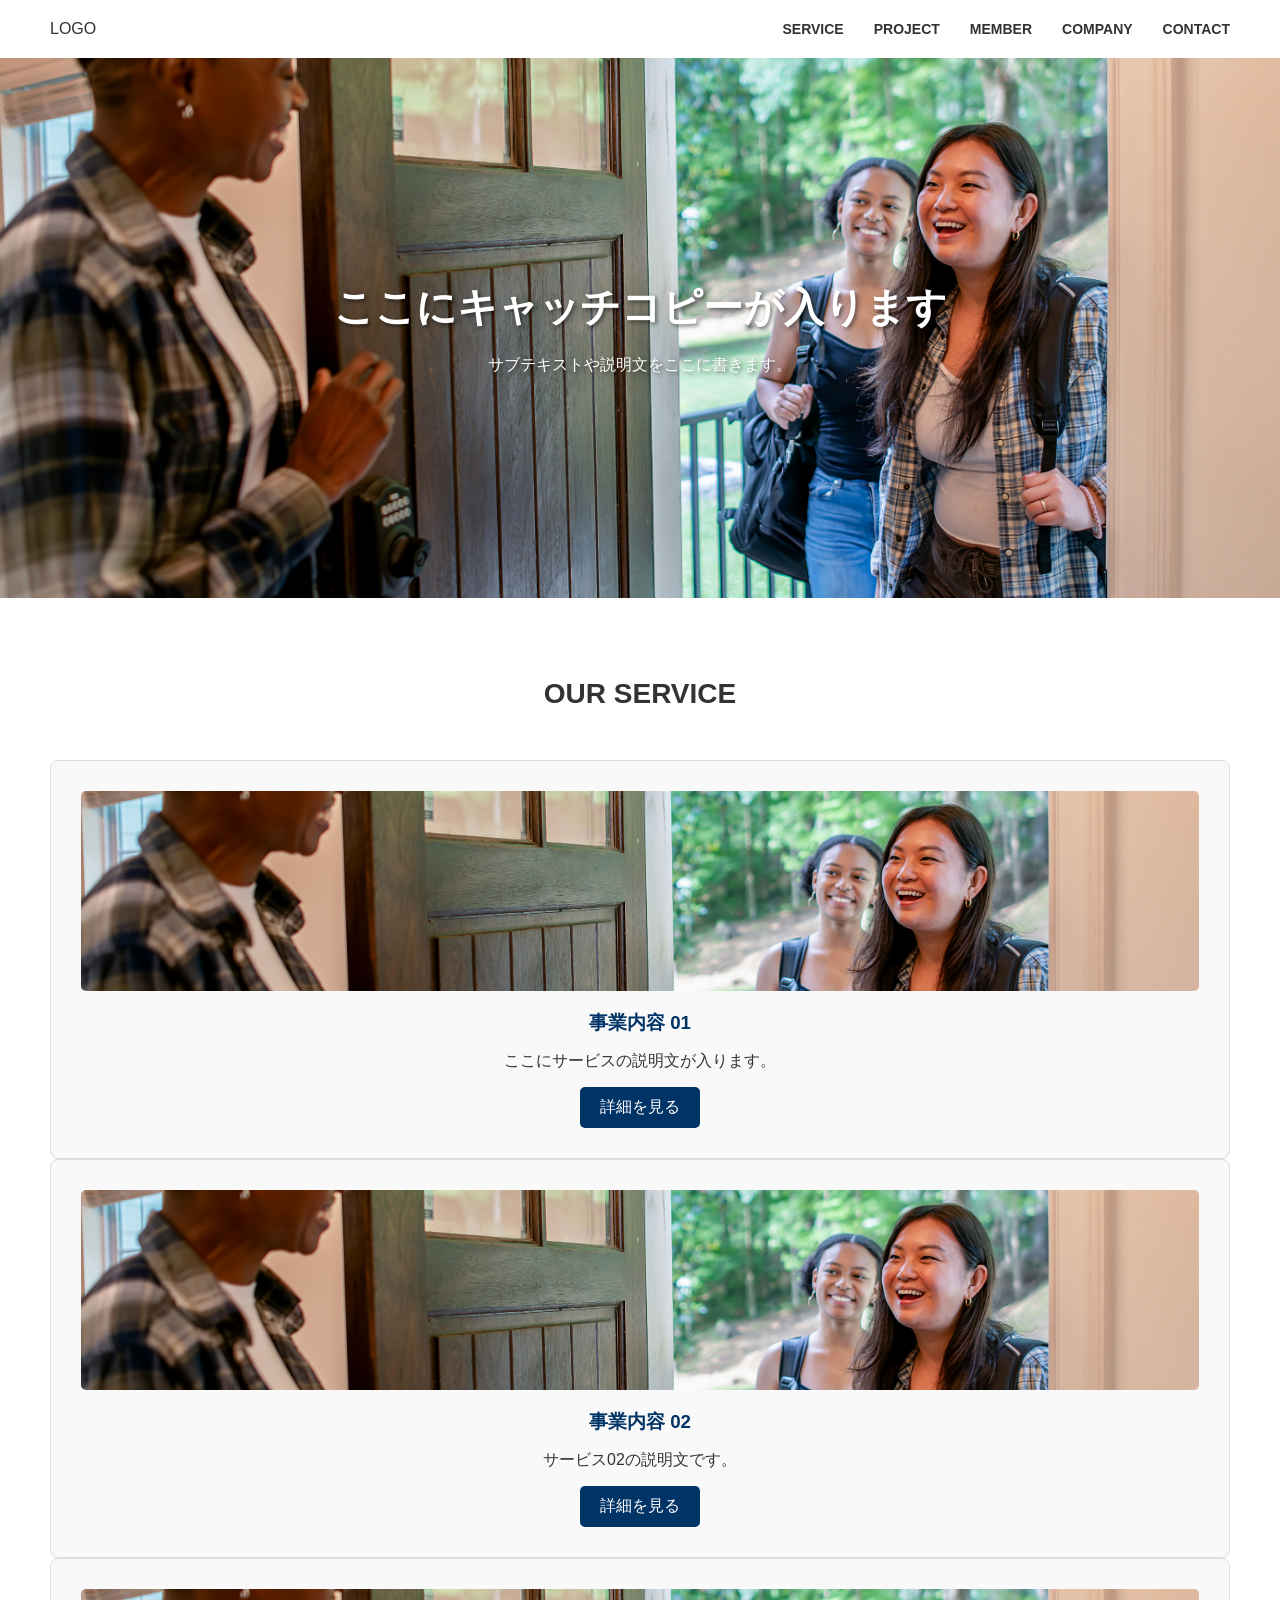
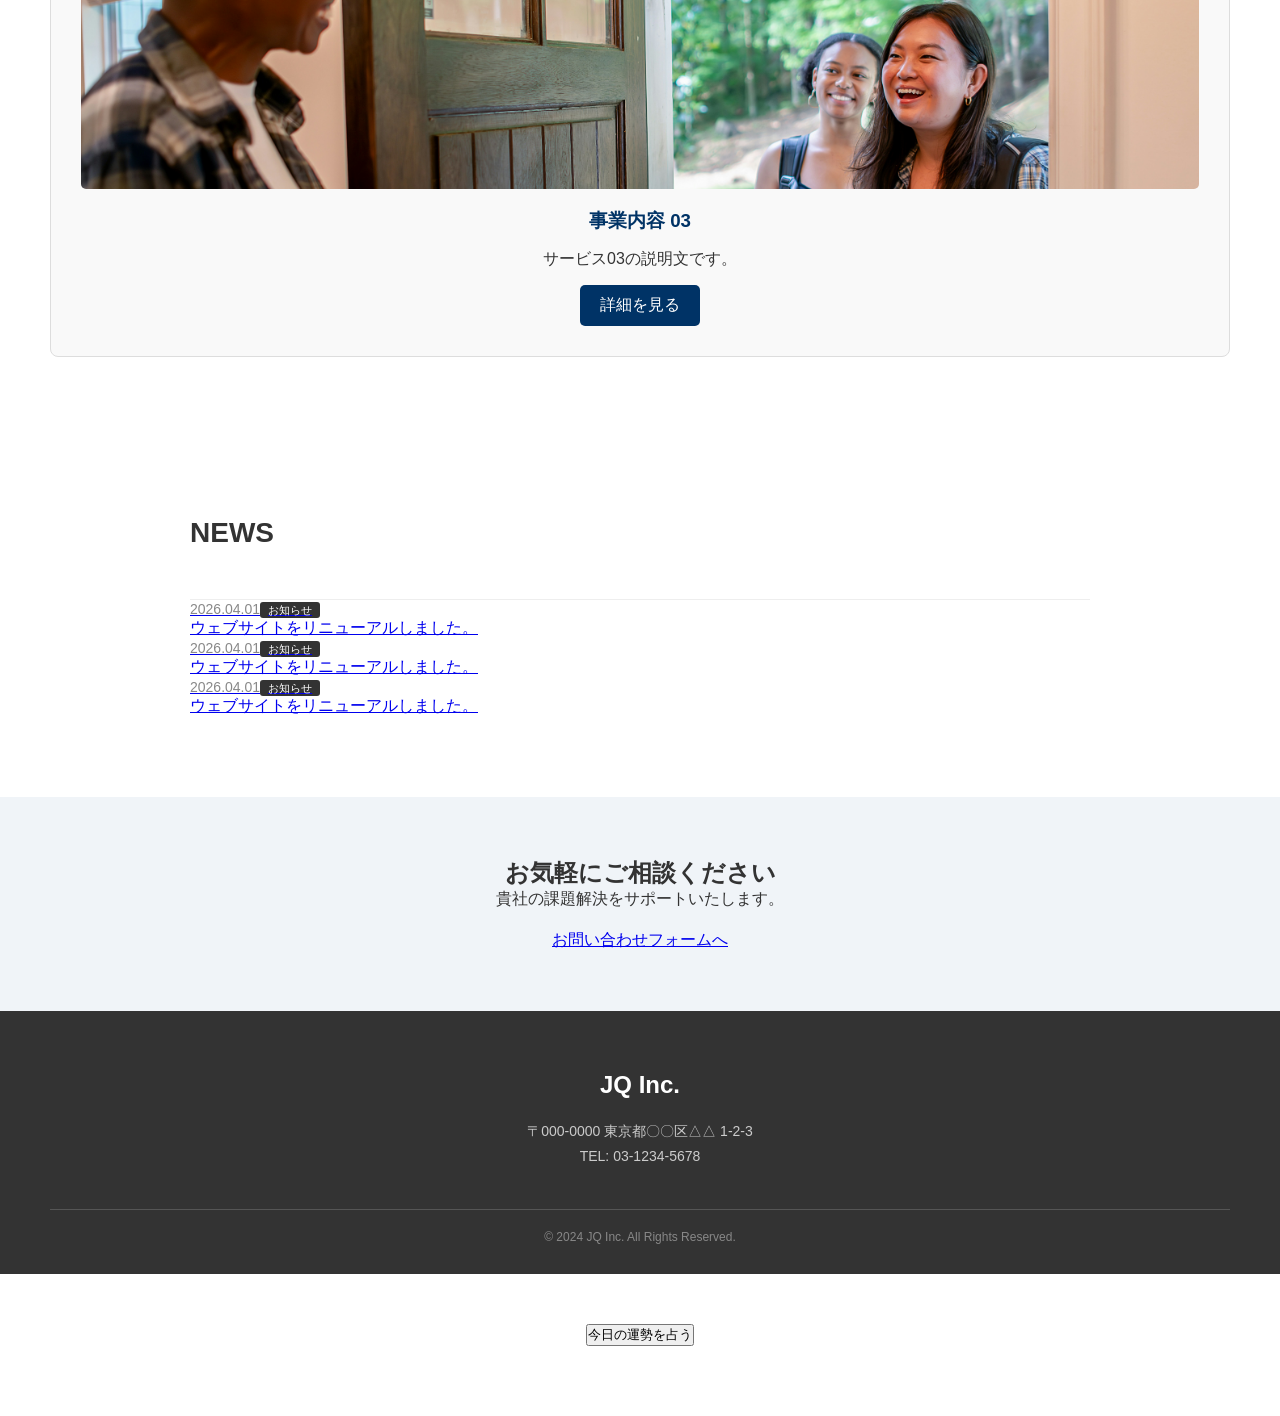
<file: index.html>
<!DOCTYPE html>
<html lang="ja">
<head>
    <meta charset="UTF-8">
    <link rel="stylesheet" href="style.css">
    <title>マイサイト</title>
    <meta name="viewport" content="width=device-width, initial-scale=1.0">
</head>
<body>
    <header class="site-header">
        <div class="logo">LOGO</div> <!-- ここに社名や画像が入る -->
        <nav class="nav-menu">
            <ul>
                <li><a href="service.html">SERVICE</a></li>
                <li><a href="#">PROJECT</a></li>
                <li><a href="#">MEMBER</a></li>
                <li><a href="#">COMPANY</a></li>
                <li><a href="contact.html">CONTACT</a></li>
            </ul>
        </nav>
    </header>
</body>
<section class="main-visual">
    <div class="main-content">
        <h1>ここにキャッチコピーが入ります</h1>
        <p>サブテキストや説明文をここに書きます。</p>
    </div>
</section>
<!-- サービス紹介部分をこれに書き換えてください -->
<section class="services">
    <div>
        <h2 class="section-title">OUR SERVICE</h2>
        <div class="service-item">
            <img src="images/main-visual.jpg" alt="画像" style="width: 100%; height: 200px; object-fit: cover;">
            <h3>事業内容 01</h3>
            <p>ここにサービスの説明文が入ります。</p>
            <a href="service.html">詳細を見る</a>
        </div>    
        <!-- 2つ目 -->
        <div class="service-item">
            <img src="images/main-visual.jpg" alt="画像" style="width: 100%; height: 200px; object-fit: cover;">
            <h3>事業内容 02</h3>
            <p>サービス02の説明文です。</p>
            <a href="service.html">詳細を見る</a>
        </div>
        <!-- 3つ目 -->
        <div class="service-item">
            <img src="images/main-visual.jpg" alt="画像" style="width: 100%; height: 200px; object-fit: cover;">
            <h3>事業内容 03</h3>
            <p>サービス03の説明文です。</p>
            <a href="service.html">詳細を見る</a>
        </div>
    </div>
</div>
    </div>
</section>
</section>
<section class="news">
    <h2 class="section-title">NEWS</h2>
    <ul class="news-list">
        <li class="news-item"><a href="#"><span class="date">2026.04.01</span><span class="category">お知らせ</span><p class="title">ウェブサイトをリニューアルしました。</p></a></li>
        <li class="news-item"><a href="#"><span class="date">2026.04.01</span><span class="category">お知らせ</span><p class="title">ウェブサイトをリニューアルしました。</p></a></li>
        <li class="news-item"><a href="#"><span class="date">2026.04.01</span><span class="category">お知らせ</span><p class="title">ウェブサイトをリニューアルしました。</p></a></li>
    </ul>
</section>
<section style="padding: 60px 20px; background: #f0f4f8; text-align: center;">
    <h2>お気軽にご相談ください</h2>
    <p style="margin-bottom: 20px;">貴社の課題解決をサポートいたします。</p>
    <a href="contact.html" class="main-btn">お問い合わせフォームへ</a>
</section>
<footer class="site-footer">
    <div class="footer-content">
        <div class="footer-logo">JQ Inc.</div>
        <p class="footer-address">
            〒000-0000 東京都〇〇区△△ 1-2-3<br>
            TEL: 03-1234-5678
        </p>
        <p class="copyright">&copy; 2024 JQ Inc. All Rights Reserved.</p>
    </div>
</footer>
<div style="text-align:center; padding: 50px;">
    <button id="omikuji-btn" class="main-btn">今日の運勢を占う</button>
    <h2 id="result" style="margin-top: 20px;"></h2>
</div>
</html>

<script>
    // ここに魔法のコードを書きます
    window.addEventListener('scroll', function() {
        const header = document.querySelector('.site-header');
        if (window.scrollY > 50) {
            header.style.backgroundColor = 'rgba(255, 255, 255, 0.9)';
            header.style.boxShadow = '0 2px 10px rgba(0,0,0,0.1)';
        } else {
            header.style.backgroundColor = '#fff';
            header.style.boxShadow = 'none';
        }
    });
const btn = document.getElementById('omikuji-btn');
const result = document.getElementById('result');
const fortunes = ['大吉：最高の一日！', '中吉：良いことあるかも', '小吉：のんびりいこう', '吉：ふつうが一番'];

btn.addEventListener('click', function() {
        const fortunes = ['大吉：最高の一日！', '中吉：良いことあるかも', '小吉：のんびりいこう', '吉：ふつうが一番'];
        const randomNum = Math.floor(Math.random() * fortunes.length);
        
        result.textContent = fortunes[randomNum];

        // もし大吉（0番目）だったら特別なクラスをつける
        if (randomNum === 0) {
            result.classList.add('daikichi');
        } else {
            result.classList.remove('daikichi'); // 大吉以外なら元に戻す
        }
    });
</script>
</file>
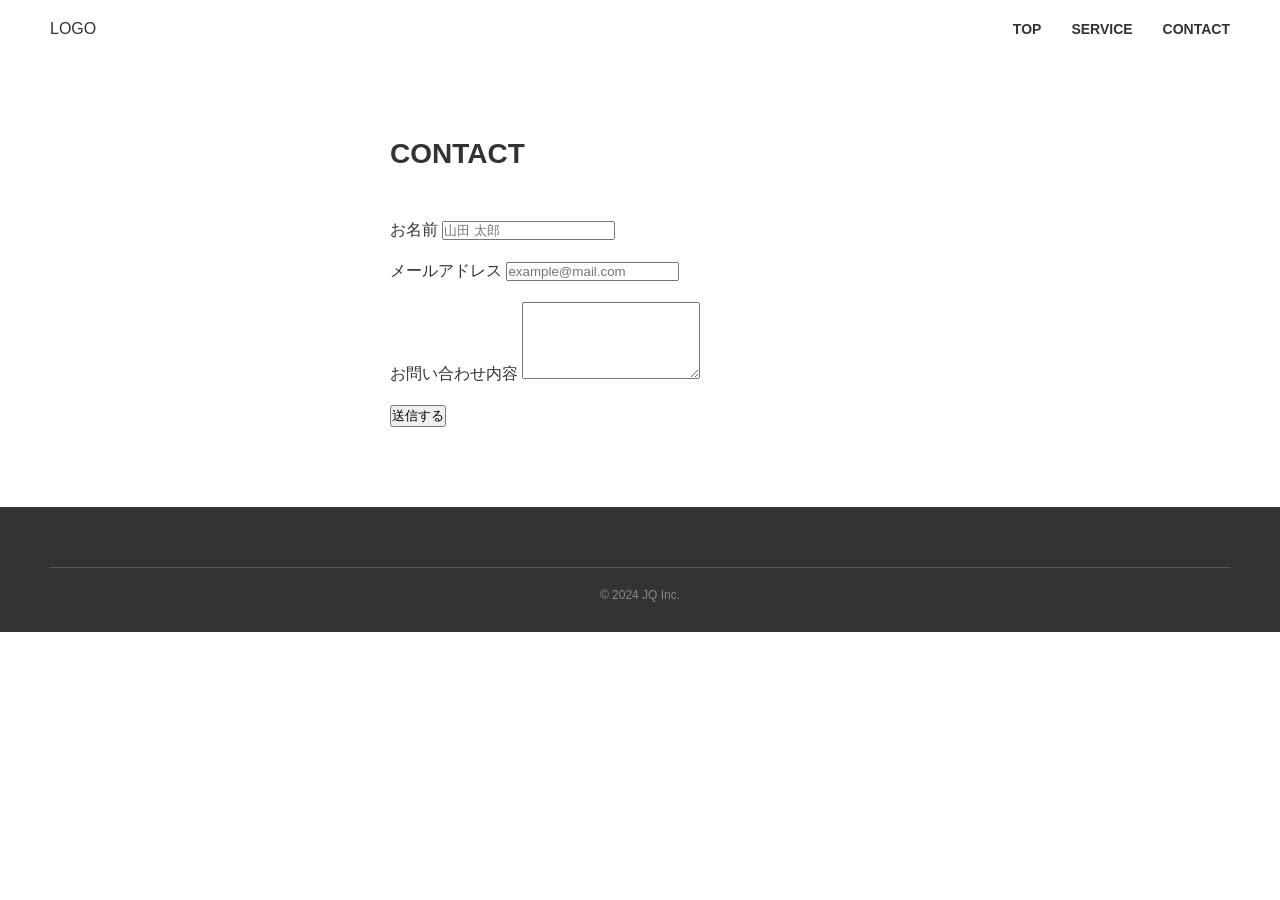
<file: contact.html>
<!DOCTYPE html>
<html lang="ja">
<head>
    <meta charset="UTF-8">
    <link rel="stylesheet" href="style.css">
    <title>お問い合わせ - マイサイト</title>
</head>
<body>
    <!-- ヘッダー（index.htmlからコピー） -->
    <header class="site-header">
        <div class="logo">LOGO</div>
        <nav class="nav-menu">
            <ul>
                <li><a href="index.html">TOP</a></li>
                <li><a href="service.html">SERVICE</a></li>
                <li><a href="contact.html">CONTACT</a></li>
            </ul>
        </nav>
    </header>
        <!-- お問い合わせフォーム部分 -->
        <section class="contact-section">
            <h2 class="section-title">CONTACT</h2>
            <form class="contact-form" netlify action="/thanks.html">
                <div class="form-group">
                    <label>お名前</label>
                    <input type="text" name="name" placeholder="山田 太郎">
                </div>
                <div class="form-group">
                    <label>メールアドレス</label>
                    <input type="email" name="email" placeholder="example@mail.com">
                </div>
                <div class="form-group">
                    <label>お問い合わせ内容</label>
                    <textarea name="message" rows="5"></textarea>
                </div>
                <button type="submit" class="submit-btn">送信する</button>
            </form>
        </section>

    <!-- フッター（index.htmlからコピー） -->
    <footer class="site-footer">
        <p class="copyright">&copy; 2024 JQ Inc.</p>
    </footer>
</body>
</html>
</file>
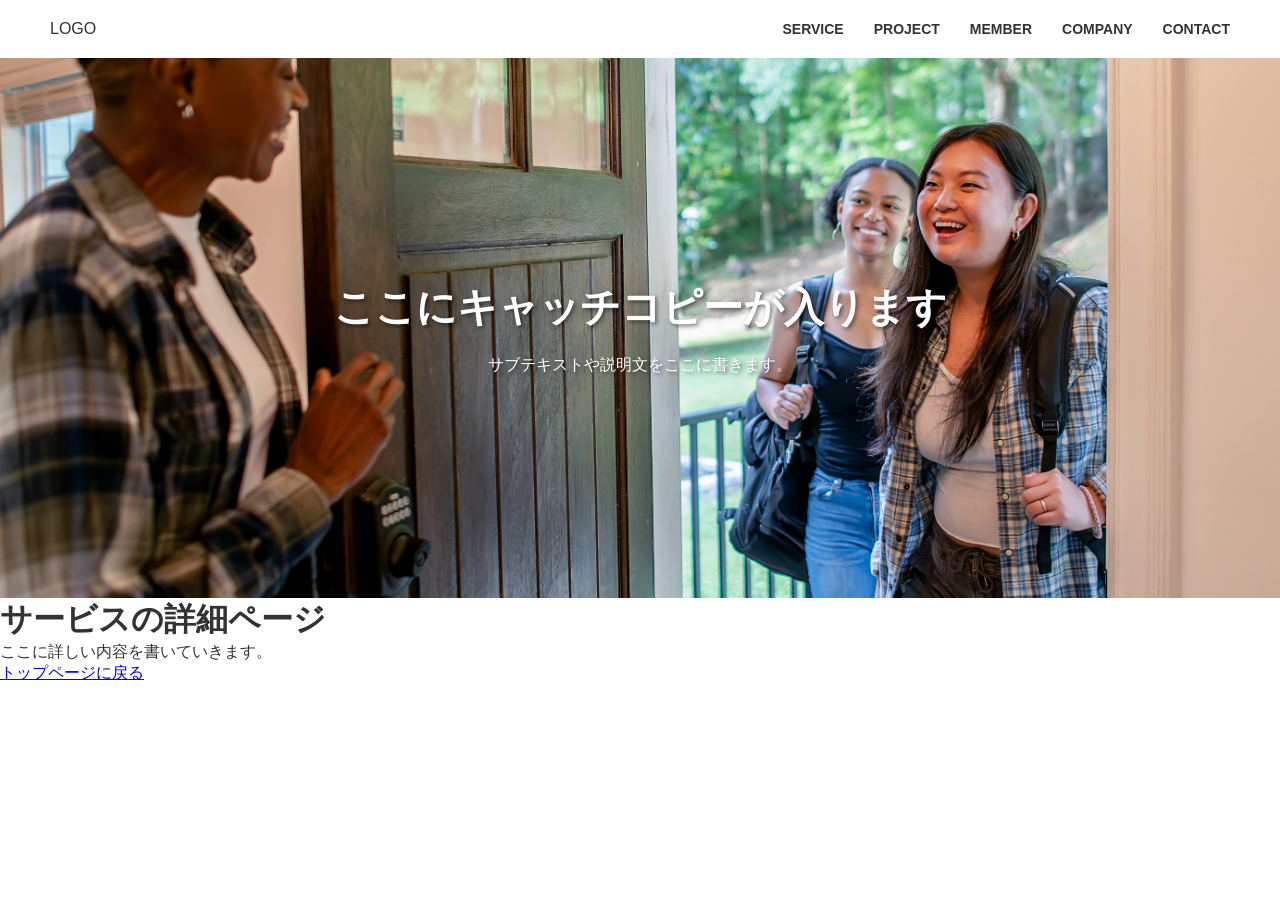
<file: service.html>
<!DOCTYPE html>
<html lang="ja">
<head>
    <meta charset="UTF-8">
    <link rel="stylesheet" href="style.css"> <!-- 同じCSSを使い回します -->
    <title>サービス詳細 - マイサイト</title>
</head>
<body>
    <header class="site-header">
        <div class="logo">LOGO</div> <!-- ここに社名や画像が入る -->
        <nav class="nav-menu">
            <ul>
                <li><a href="service.html">SERVICE</a></li>
                <li><a href="#">PROJECT</a></li>
                <li><a href="#">MEMBER</a></li>
                <li><a href="#">COMPANY</a></li>
                <li><a href="contact.html">CONTACT</a></li>
            </ul>
        </nav>
    </header>
</body>
<section class="main-visual">
    <div class="main-content">
        <h1>ここにキャッチコピーが入ります</h1>
        <p>サブテキストや説明文をここに書きます。</p>
    </div>
</section>
    <h1>サービスの詳細ページ</h1>
    <p>ここに詳しい内容を書いていきます。</p>
    <a href="index.html">トップページに戻る</a> <!-- 戻るリンク -->
</body>
</html>
</file>
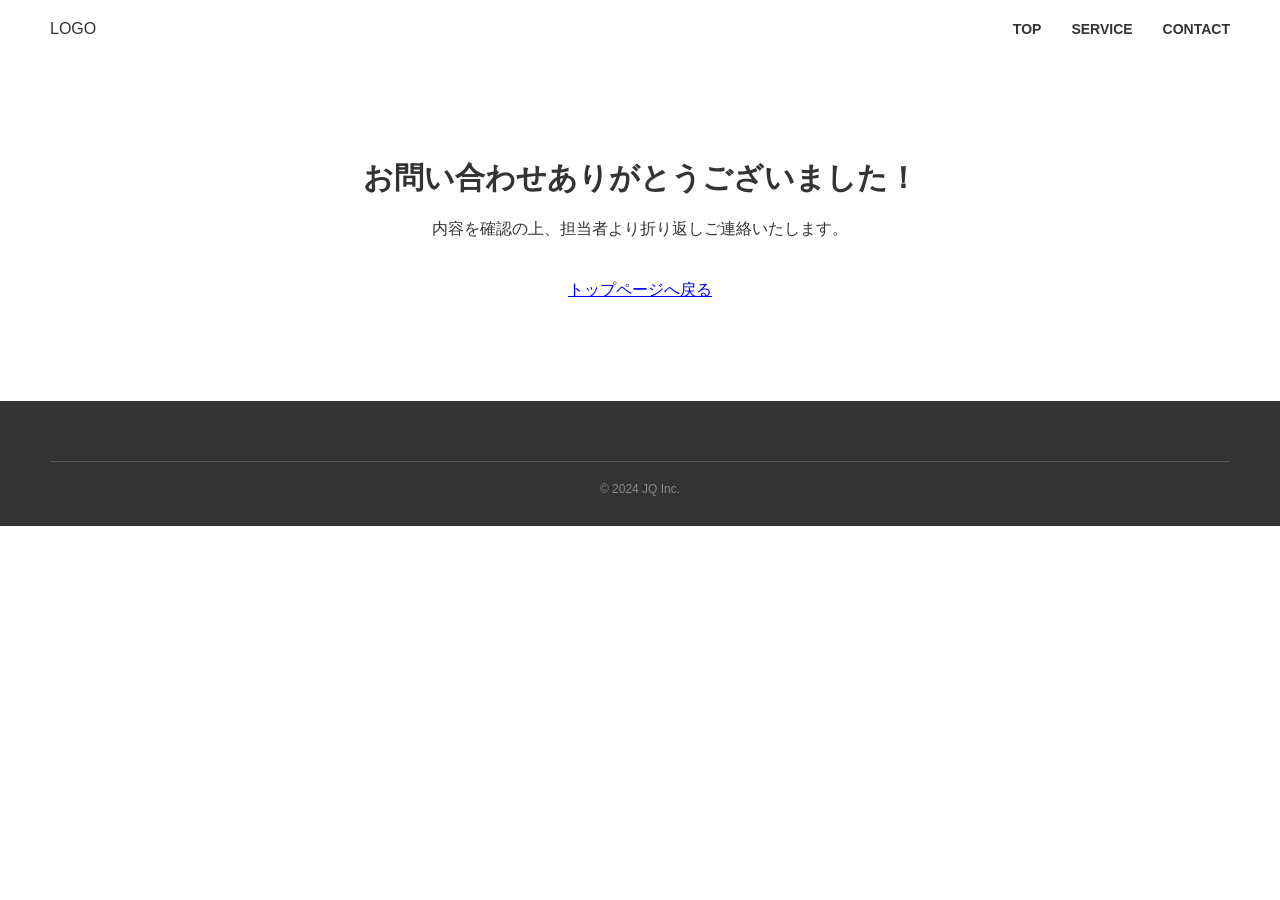
<file: thanks.html>
<!DOCTYPE html>
<html lang="ja">
<head>
    <meta charset="UTF-8">
    <link rel="stylesheet" href="style.css">
    <title>送信完了 - マイサイト</title>
</head>
<body>
    <!-- ヘッダー（他ページと同じ） -->
    <header class="site-header">
        <div class="logo">LOGO</div>
        <nav class="nav-menu">
            <ul>
                <li><a href="index.html">TOP</a></li>
                <li><a href="service.html">SERVICE</a></li>
                <li><a href="contact.html">CONTACT</a></li>
            </ul>
        </nav>
    </header>

    <!-- 完了メッセージ部分 -->
    <section style="padding: 100px 20px; text-align: center;">
        <h2 style="font-size: 30px; margin-bottom: 20px;">お問い合わせありがとうございました！</h2>
        <p style="margin-bottom: 40px;">内容を確認の上、担当者より折り返しご連絡いたします。</p>
        <a href="index.html" class="main-btn">トップページへ戻る</a>
    </section>

    <!-- フッター（他ページと同じ） -->
    <footer class="site-footer">
        <p class="copyright">&copy; 2024 JQ Inc.</p>
    </footer>
</body>
</html>
</file>
<file: style.css>
@charset "UTF-8"; /* 文字化け防止の呪文 */

body {
    background-color: white;
    color: #333;
    font-family: "Helvetica Neue", Arial, "Hiragino Gothic ProN", "Hiragino Sans", Meiryo, sans-serif;
    /* ↑ これで、どのパソコンでも文字がシュッと綺麗に見えます */
}
/* リセット（余白をゼロにする） */
* {
    margin: 0;
    padding: 0;
    box-sizing: border-box;
}

/* ヘッダー全体の設定 */
.site-header {
    display: flex;             /* 横に並べる魔法の言葉 */
    justify-content: space-between; /* ロゴとメニューを左右に離す */
    align-items: center;       /* 上下中央に揃える */
    padding: 20px 50px;        /* 上下20px、左右50pxの余白 */
    background-color: #fff;    /* 背景は白 */
}

/* メニューのリスト（ul）を横に並べる */
.nav-menu ul {
    display: flex;             /* リスト項目も横に並べる */
    list-style: none;          /* ポッチ（・）を消す */
}

/* メニューの間隔をあける */
.nav-menu li {
    margin-left: 30px;
}

/* リンクのデザイン */
.nav-menu a {
    text-decoration: none;     /* 下線を消す */
    color: #333;               /* 文字の色 */
    font-weight: bold;
    font-size: 14px;
}

/* メインビジュアルの設定 */
.main-visual {
    width: 100%;
    height: 60vh; /* 画面の高さの60%分を確保 */
    background-color: #f0f4f8; /* 画像がない時のための背景色（薄い青） */
    /* 本来はここに画像を入れます */
    background-image: url("https://unsplash.com");
    background-size: cover;    /* 画像を隙間なく表示 */
    background-position: center; /* 画像の中央を表示 */
    display: flex;
    align-items: center;       /* 中の文字を上下中央に */
    justify-content: center;   /* 中の文字を左右中央に */
    color: #fff;               /* 文字を白に */
    text-shadow: 2px 2px 4px rgba(0,0,0,0.5); /* 文字を見やすくする影 */
}

.main-content {
    text-align: center;        /* 文字をセンター寄せ */
}

.main-content h1 {
    font-size: 40px;           /* キャッチコピーを大きく */
    margin-bottom: 20px;
}

/* セクション全体の余白 */
.services {
    padding: 80px 50px;
    text-align: center;
}

/* タイトルの下を空ける */
.section-title {
    margin-bottom: 50px;
    font-size: 28px;
}
/* 3つの箱を横に並べる */
.service-container {
    display: flex;
    justify-content: space-between; /* 箱と箱の間を均等に */
    gap: 20px; /* 箱同士の隙間を指定 */
}

/* 1つ1つの箱のデザイン */
.service-item {
    flex: 1; /* 3つの箱を同じ幅にする */
    padding: 30px;
    background-color: #f9f9f9;
    border: 1px solid #ddd;
    border-radius: 8px; /* 角を丸くする */
}

.service-item h3 {
    margin-bottom: 15px;
    color: #003366; /* 少し濃い青色 */
}

/* お知らせセクション全体 */
.news {
    padding: 80px 50px;
    background-color: #fff;
    max-width: 1000px; /* 横に広がりすぎないように制限 */
    margin: 0 auto;    /* 左右中央に寄せる */
}

/* リスト全体の装飾 */
.news-list {
    list-style: none;
    border-top: 1px solid #eee; /* 一番上に線を入れる */
}

/* 日付 */
.date {
    font-size: 14px;
    color: #888;
    width: 120px; /* 日付の幅を固定して揃える */
}

/* カテゴリタグ */
.category {
    font-size: 11px;
    background: #333;
    color: #fff;
    padding: 2px 8px;
    margin-right: 20px;
    border-radius: 3px;
}

/* タイトル（リンク） */
.news-title {
    text-decoration: none;
    color: #333;
    flex: 1; /* 残りの幅をすべて使う */
    text-align: left;
}

.news-title:hover {
    text-decoration: underline; /* マウスを乗せたら下線を出す */
}

.site-footer {
    background-color: #333; /* 濃いグレーで引き締める */
    color: #fff;            /* 文字は白 */
    padding: 60px 50px 30px; /* 上60px、左右50px、下30px */
    text-align: center;
}

.footer-logo {
    font-size: 24px;
    font-weight: bold;
    margin-bottom: 20px;
}

.footer-address {
    font-size: 14px;
    line-height: 1.8;
    margin-bottom: 40px;
    color: #ccc; /* 住所は少し薄い色に */
}

.copyright {
    font-size: 12px;
    border-top: 1px solid #555; /* 上に細い線を入れる */
    padding-top: 20px;
    color: #888;
}

/* style.css の一番下に追加 */
.nav-menu a {
    transition: color 0.3s; /* 0.3秒かけて色を変える設定 */
}

.nav-menu a:hover {
    color: #007bff; /* マウスを乗せたときの色（青） */
}

/* サービス項目の最後に「詳しくはこちら」というボタン風リンクを作る */
.service-item a {
    display: inline-block;
    margin-top: 15px;
    padding: 10px 20px;
    background-color: #003366;
    color: #fff;
    text-decoration: none;
    border-radius: 5px;
    transition:background-color 0.3s;
}

.service-item a:hover {
    background-color: #00509e; /* マウスを乗せると少し明るい青に */
}


/* --- ここからスマホ用の設定 --- */

/* 画面の横幅が 768px 以下になったら発動 */
@media (max-width: 768px) {

    /* 1. ヘッダーを中央寄せ・縦並びにする */
    .site-header {
        flex-direction: column;
        padding: 20px;
    }

    .nav-menu {
        margin-top: 15px;
    }

    .nav-menu li {
        margin: 5px 10px; /* メニューの間隔を調整 */
    }

     /* 2. メインビジュアルの文字をスマホサイズに */
    .main-content h1 {
        font-size: 24px;
    }

    /* 3. サービス紹介（3つの箱）を縦に並べる */
    .service-container {
        flex-direction: column; 
    }

    .service-item {
        width: 100%;
        margin-bottom: 20px;
    }

    /* 4. お知らせを縦並びに（日付とタイトルを分ける） */
    .news-list li {
        flex-direction: column;
        align-items: flex-start;
    }

    .date {
        margin-bottom: 5px;
    }

        /* 5. 全体の左右余白を少し詰める */
        .services, .news {
            padding: 40px 20px;
        }
    }

.main-visual {
        /* もし images フォルダの中に画像があるなら、これで正解です */
        background-image: url("./images/main-visual.jpg");
        /* 背景画像として表示するための必須設定（これがないと出ないことがあります） */
        background-size: cover;
        background-position: center;
        width: 100%;
        height: 60vh; /* 高さを指定しないと、中身が空なら表示されません */
        }
    
     /* style.css：画像のデザインと位置を一括設定 */
.service-item img {
    width: 100%;
    height: 200px;
    object-fit: cover;
    /* ↓ ここで調整！ 50%を基準に、顔が映るまで数字を変えてみてください */
    object-position: center 33%; 
    border-radius: 5px;
    margin-bottom: 15px;
}

/* お問い合わせフォームの設定 */
.contact-section {
    padding: 80px 50px;
    max-width: 600px; /* フォームが横に広がりすぎないように */
    margin: 0 auto;
}

.form-group {
    margin-bottom: 20px;
    text-align: left;
}

/* 大吉の時に使う特別なクラス */
.daikichi {
    color: #ff0000 !important;
    font-size: 40px !important;
    font-weight: bold;
    animation: bounce 0.5s infinite alternate; /* 跳ねる動き */
}

@keyframes bounce {
    from { transform: translateY(0); }
    to { transform: translateY(-10px); }
}
</file>
